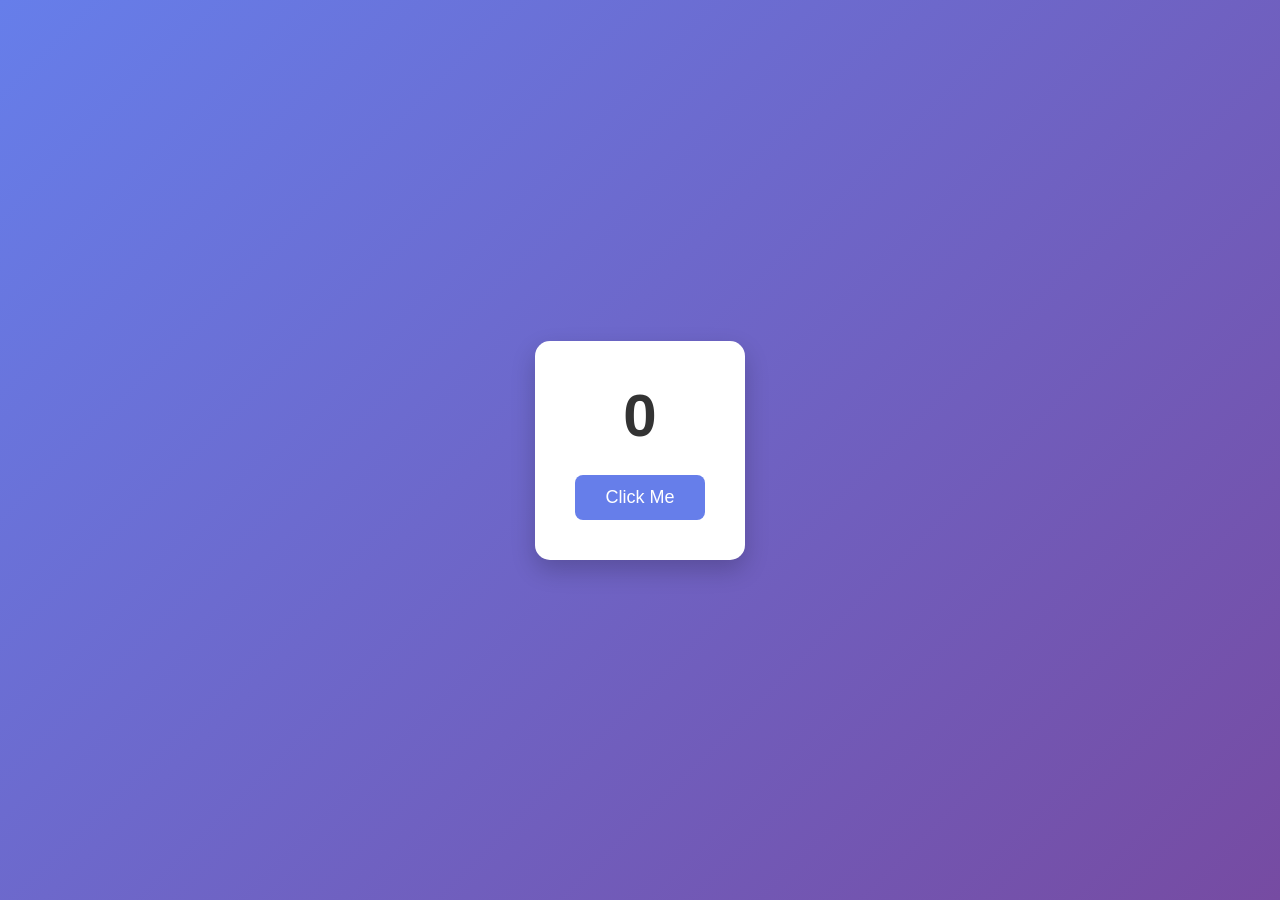
<file: index.html>
<!DOCTYPE html>
<html>
<head>
    <title>Counter</title>
    <link rel="stylesheet" href="style.css">
</head>
<body>

    <div class="container">
        <h1 id="number">0</h1>
        <button onclick="increase()">Click Me</button>
    </div>

    <script src="script.js"></script>

</body>
</html>
</file>
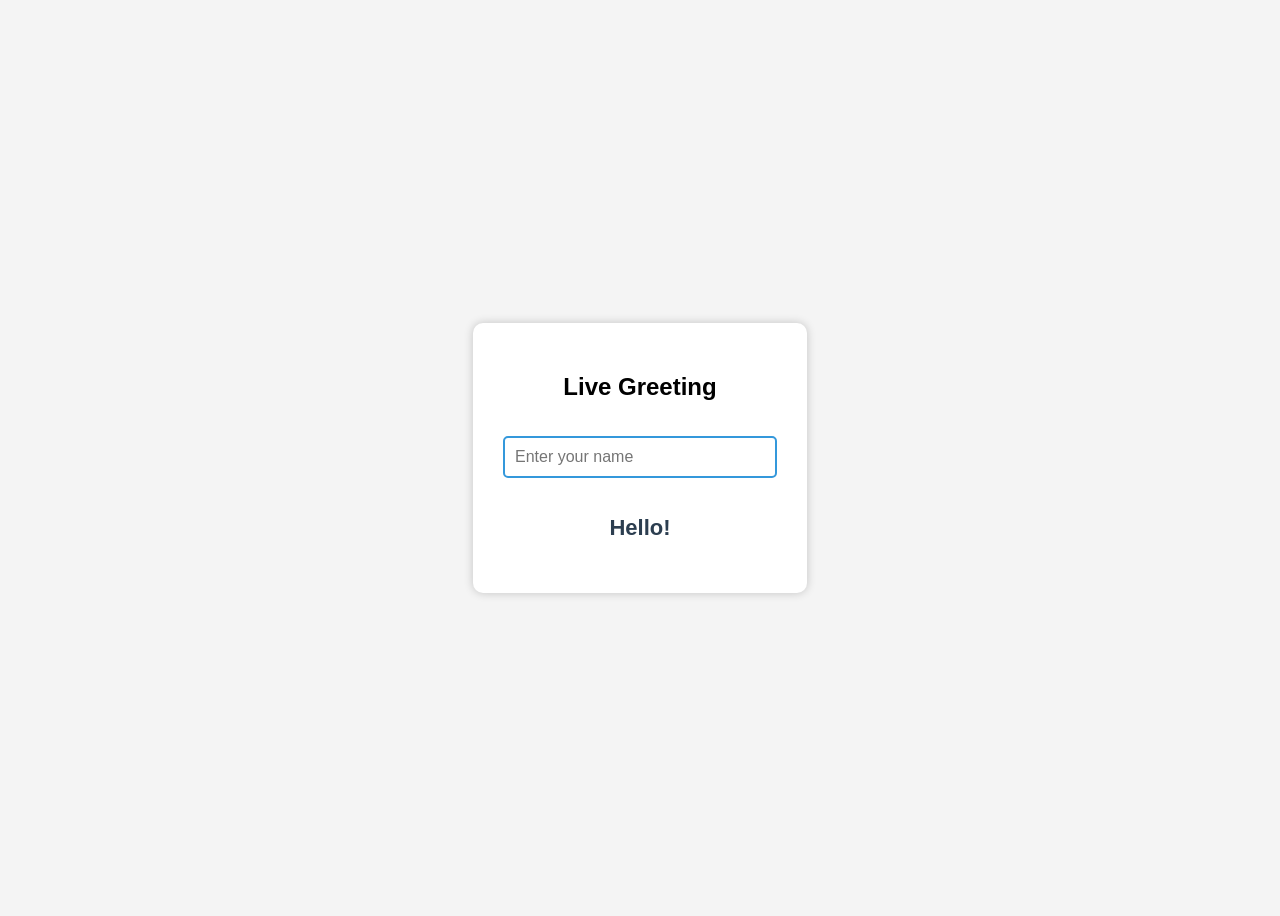
<file: task2/index.html>
<!DOCTYPE html>
<html lang="en">
<head>
    <meta charset="UTF-8">
    <meta name="viewport" content="width=device-width, initial-scale=1.0">
    <title>Live Greeting</title>
    <link rel="stylesheet" href="style.css">
</head>
<body>

    <div class="container">
        <h2>Live Greeting</h2>

        <input type="text" id="nameInput" placeholder="Enter your name">

        <p id="greeting">Hello!</p>
    </div>

    <script src="script.js"></script>
</body>
</html>
</file>
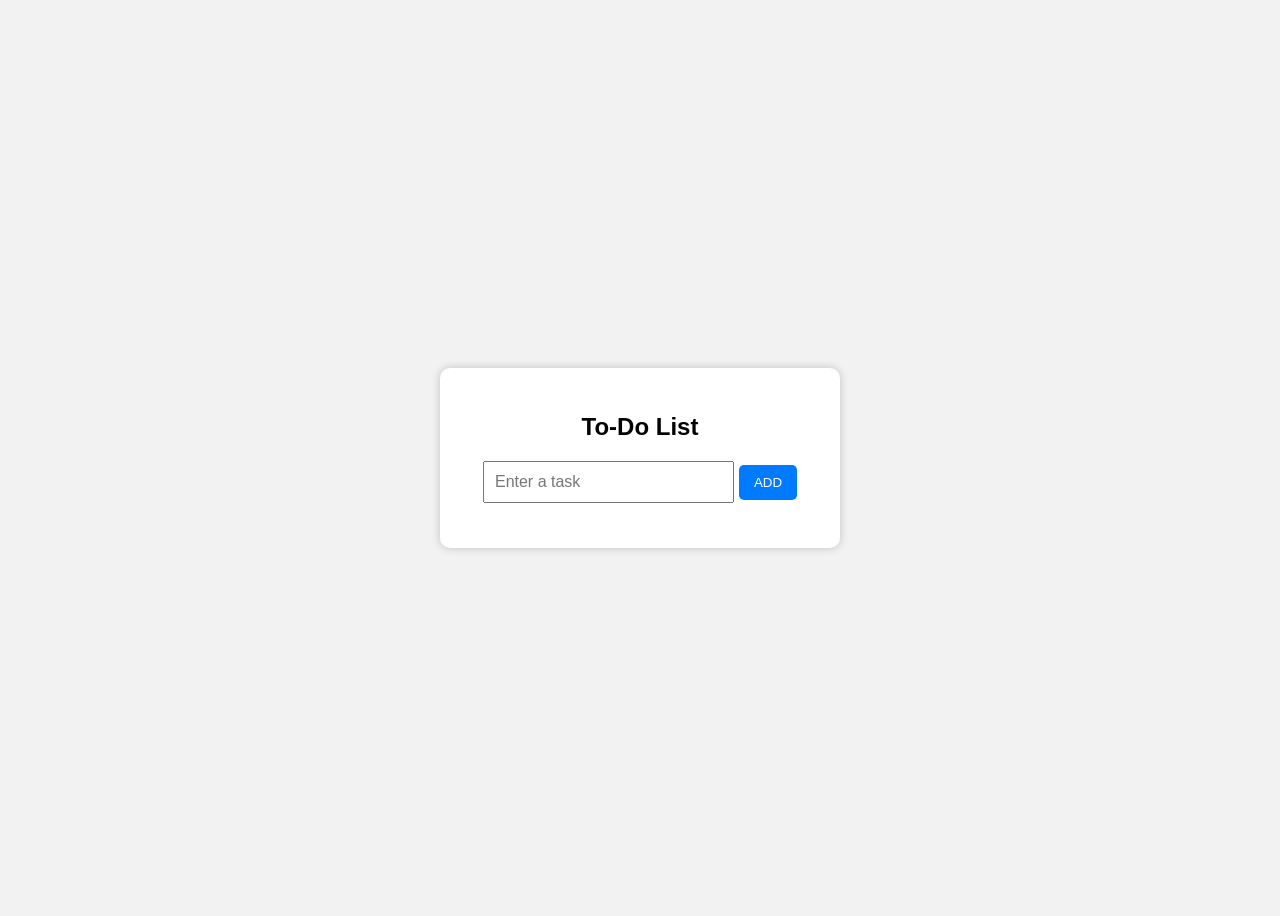
<file: task3/index.html>
<!DOCTYPE html>
<html lang="en">
<head>
    <meta charset="UTF-8">
    <meta name="viewport" content="width=device-width, initial-scale=1.0">
    <title>To-Do List</title>
    <link rel="stylesheet" href="style.css">
</head>
<body>

<div class="container">
    <h2>To-Do List</h2>

    <input type="text" id="taskInput" placeholder="Enter a task">
    <button id="addBtn">ADD</button>

    <ul id="taskList"></ul>
</div>

<script src="script.js"></script>

</body>
</html>
</file>
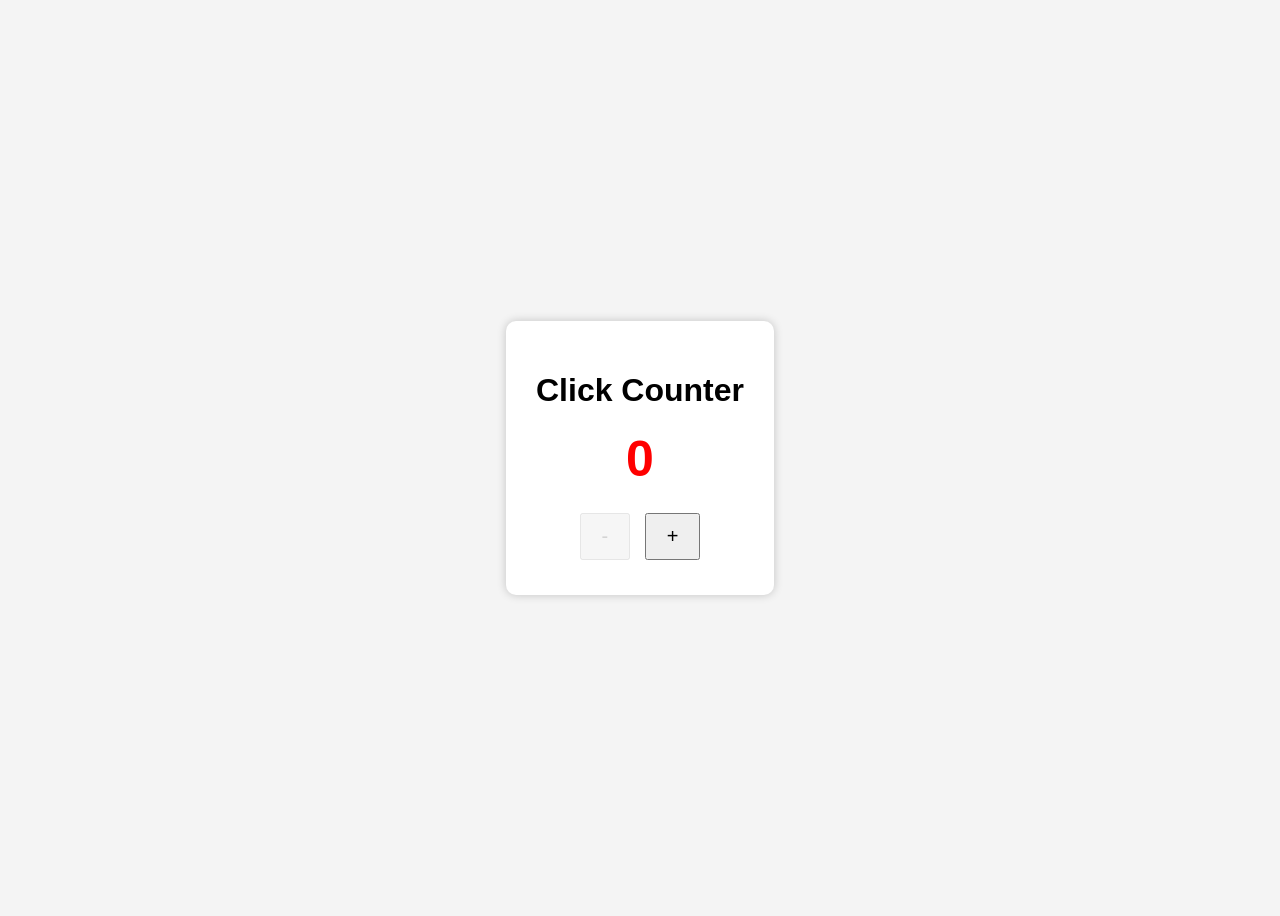
<file: task4/index.html>
<!DOCTYPE html>
<html lang="en">
<head>
    <meta charset="UTF-8">
    <meta name="viewport" content="width=device-width, initial-scale=1.0">
    <title>Counter</title>
    <link rel="stylesheet" href="style.css">
</head>
<body>

<div class="container">
    <h1>Click Counter</h1>

    <h2 id="count">0</h2>

    <button id="decrease">-</button>
    <button id="increase">+</button>
</div>

<script src="script.js"></script>

</body>
</html>
</file>
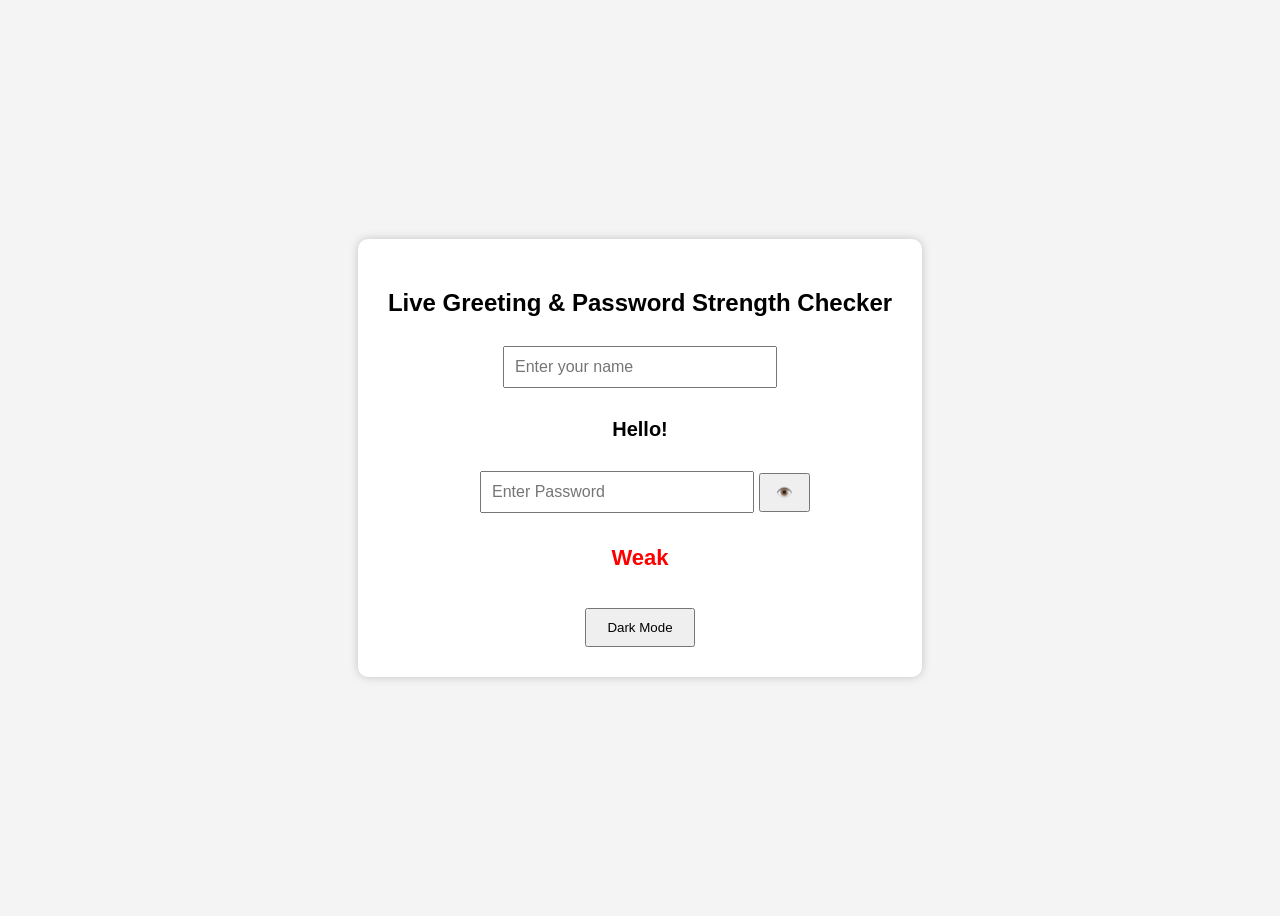
<file: task5/index.html>
<!DOCTYPE html>
<html lang="en">
<head>
    <meta charset="UTF-8">
    <meta name="viewport" content="width=device-width, initial-scale=1.0">
    <title>Password Strength Checker</title>
    <link rel="stylesheet" href="style.css">
</head>
<body>

<div class="container">

    <h2>Live Greeting & Password Strength Checker</h2>

    <input type="text" id="name" placeholder="Enter your name">

    <p id="greeting">Hello!</p>

    <div class="password-box">
        <input type="password" id="password" placeholder="Enter Password">
        <button id="eye">👁️</button>

    </div>

    <p id="status">Weak</p>
    <button id="themeBtn"> Dark Mode</button>

</div>

<script src="script.js"></script>

</body>
</html>
</file>
<file: style.css>
* {
    margin: 0;
    padding: 0;
    box-sizing: border-box;
    font-family: Arial, sans-serif;
}

body {
    height: 100vh;
    display: flex;
    justify-content: center;
    align-items: center;
    background: linear-gradient(135deg, #667eea, #764ba2);
}

.container {
    background: white;
    padding: 40px;
    border-radius: 15px;
    text-align: center;
    box-shadow: 0 10px 25px rgba(0,0,0,0.2);
}

#number {
    font-size: 60px;
    color: #333;
    margin-bottom: 25px;
}

button {
    padding: 12px 30px;
    font-size: 18px;
    border: none;
    border-radius: 8px;
    background: #667eea;
    color: white;
    cursor: pointer;
    transition: 0.3s;
}

button:hover {
    background: #764ba2;
    transform: scale(1.05);
}

button:active {
    transform: scale(0.95);
}
</file>
<file: task2/style.css>
body {
    font-family: Arial, sans-serif;
    background: #f4f4f4;
    display: flex;
    justify-content: center;
    align-items: center;
    height: 100vh;
}

.container {
    background: white;
    padding: 30px;
    border-radius: 10px;
    box-shadow: 0 0 10px rgba(0,0,0,0.2);
    text-align: center;
}

input {
    width: 250px;
    padding: 10px;
    font-size: 16px;
    margin: 15px 0;
    border: 2px solid #3498db;
    border-radius: 5px;
    outline: none;
}

p {
    font-size: 22px;
    color: #2c3e50;
    font-weight: bold;
}
</file>
<file: task3/style.css>
body{
    font-family: Arial, sans-serif;
    background:#f2f2f2;
    display:flex;
    justify-content:center;
    align-items:center;
    height:100vh;
}

.container{
    background:white;
    padding:25px;
    border-radius:10px;
    box-shadow:0 0 10px rgba(0,0,0,0.2);
    width:350px;
    text-align:center;
}

input{
    width:65%;
    padding:10px;
    font-size:16px;
}

button{
    padding:10px 15px;
    background:#007BFF;
    color:white;
    border:none;
    border-radius:5px;
    cursor:pointer;
}

button:hover{
    background:#0056b3;
}

ul{
    list-style:none;
    padding:0;
    margin-top:20px;
}

li{
    background:#eee;
    margin:8px 0;
    padding:10px;
    border-radius:5px;
    cursor:pointer;
    transition:0.3s;
}

li:hover{
    background:#ddd;
}

.done{
    text-decoration:line-through;
    color:gray;
}
</file>
<file: task4/style.css>
body{
    font-family: Arial, sans-serif;
    background:#f4f4f4;
    display:flex;
    justify-content:center;
    align-items:center;
    height:100vh;
}

.container{
    background:white;
    padding:30px;
    border-radius:10px;
    text-align:center;
    box-shadow:0 0 10px rgba(0,0,0,0.2);
}

h2{
    font-size:50px;
    color:black;
    margin:20px;
}

button{
    padding:10px 20px;
    font-size:20px;
    margin:5px;
    cursor:pointer;
}

button:disabled{
    opacity:0.5;
    cursor:not-allowed;
}
</file>
<file: task5/style.css>
body{
    font-family:Arial,sans-serif;
    background:#f4f4f4;
    display:flex;
    justify-content:center;
    align-items:center;
    height:100vh;
    transition:.3s;
}

.dark{
    background:#222;
    color:white;
}

.container{
    background:white;
    padding:30px;
    border-radius:10px;
    text-align:center;
    box-shadow:0 0 10px rgba(0,0,0,.2);
}

.dark .container{
    background:#333;
}

input{
    width:250px;
    padding:10px;
    font-size:16px;
    margin:10px;
}

.password-box{
    display:flex;
    justify-content:center;
    align-items:center;
}

.password-box input{
    margin-right:5px;
}

button{
    padding:10px 15px;
    cursor:pointer;
}

#greeting{
    font-size:20px;
    font-weight:bold;
}

#status{
    font-size:22px;
    color:red;
    font-weight:bold;
}
#themeBtn{
    margin-top:15px;
    padding:10px 20px;
    cursor:pointer;
}
</file>
